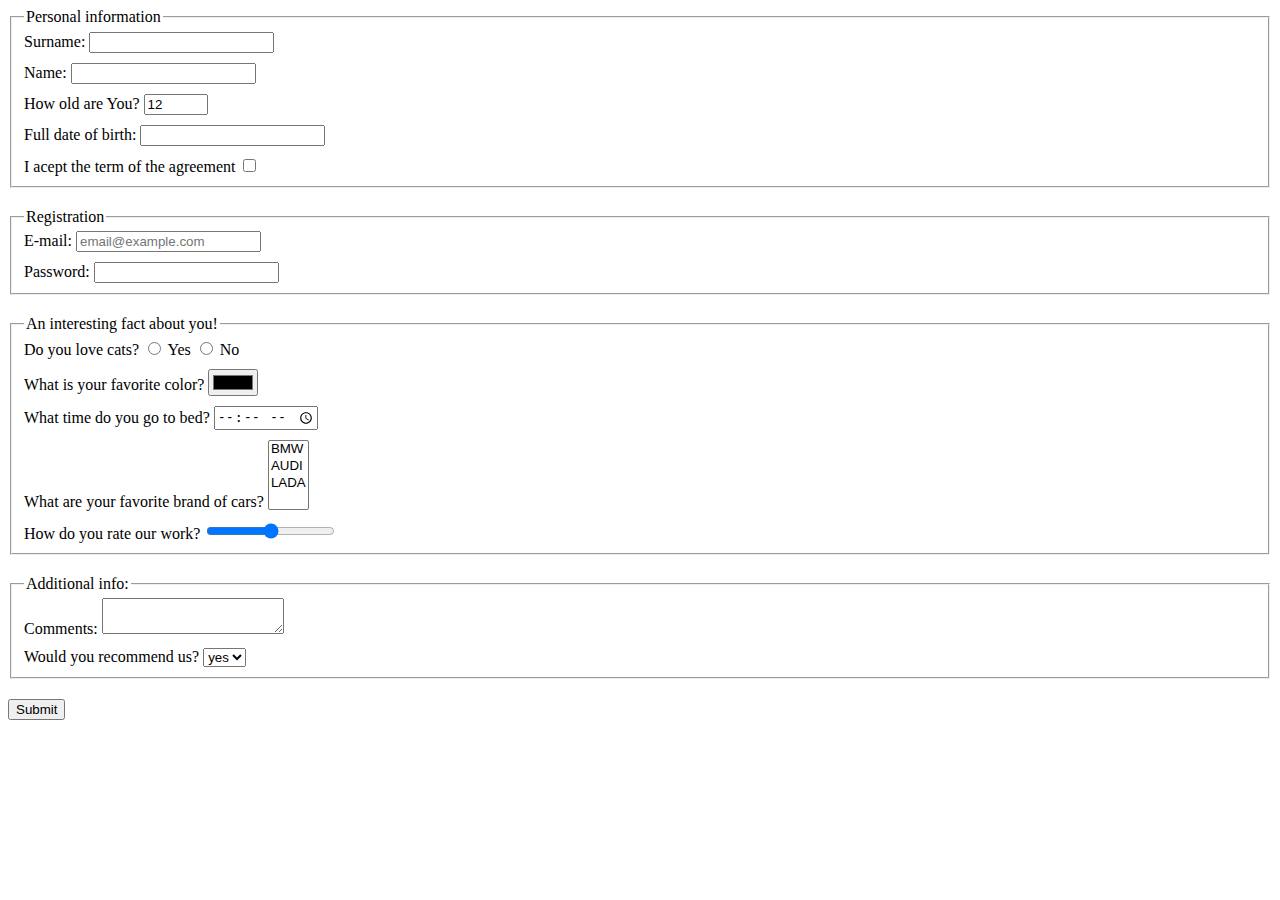
<file: index.html>
<!doctype html><html lang="en"><head><meta charset="UTF-8"><meta name="viewport" content="width=device-width, user-scalable=no, initial-scale=1.0, maximum-scale=1.0, minimum-scale=1.0"><meta http-equiv="X-UA-Compatible" content="ie=edge"><title>HTML Form</title><link rel="stylesheet" href="style.2a04ae63.css"></head><body> <form action="https://mate-academy-form-lesson.herokuapp.com/create-application" method="post"> <fieldset class="form-legend"> <legend>Personal information</legend> <label class="form-field"> Surname: <input type="text" name="Surname" autocomplete="off" required class="field"> </label> <label class="form-field"> Name: <input type="text" name="name" autocomplete="off" required class="field"> </label> <label class="form-field"> How old are You? <input type="number" name="age" min="1" max="100" value="12" autocomplete="off" class="field"> </label> <label class="form-field"> Full date of birth: <input type="data" name="Data" autocomplete="off" required class="field"> </label> <label class="form-field"> I acept the term of the agreement <input type="checkbox" name="I acept the term of the agreement" autocomplete="off" required> </label> </fieldset> <fieldset class="form-legend"> <legend>Registration</legend> <label class="form-field"> E-mail: <input type="email" name="email" required placeholder="email@example.com" autocomplete="off"> </label> <label class="form-field"> Password: <input type="password" name="password" minlength="5" maxlength="32" required autocomplete="off" class="field"> </label> </fieldset> <fieldset class="form-legend"> <legend>An interesting fact about you!</legend> <div class="form-field"> Do you love cats? <label> <input type="radio" name="cats" autocomplete="off" class="field"> Yes </label> <label> <input type="radio" name="cats" autocomplete="off" class="field"> No </label> </div> <label class="form-field"> What is your favorite color? <input type="color" value="black" autocomplete="off" class="field"> </label> <label class="form-field"> What time do you go to bed? <input type="time" autocomplete="off" class="field"> </label> <label class="form-field"> What are your favorite brand of cars? <select name="text" required multiple> <option value="BMW">BMW</option> <option value="AUDI">AUDI</option> <option value="LADA">LADA</option> autocomplete="off" </select> </label> <label class="form-field"> How do you rate our work? <input type="range" name="range" min="0" max="10" autocomplete="off"> </label> </fieldset> <fieldset class="form-legend"> <legend>Additional info:</legend> <label class="form-field"> Comments: <textarea name="comments" rows="2" cols="20"></textarea> </label> <label class="form-field"> Would you recommend us? <select name="text" required> <option value="yes">yes</option> <option value="no">no</option> </select> </label> </fieldset> <button type="submit">Submit</button> </form> <script type="text/javascript" src="main.e97352c4.js"></script> </body></html>
</file>
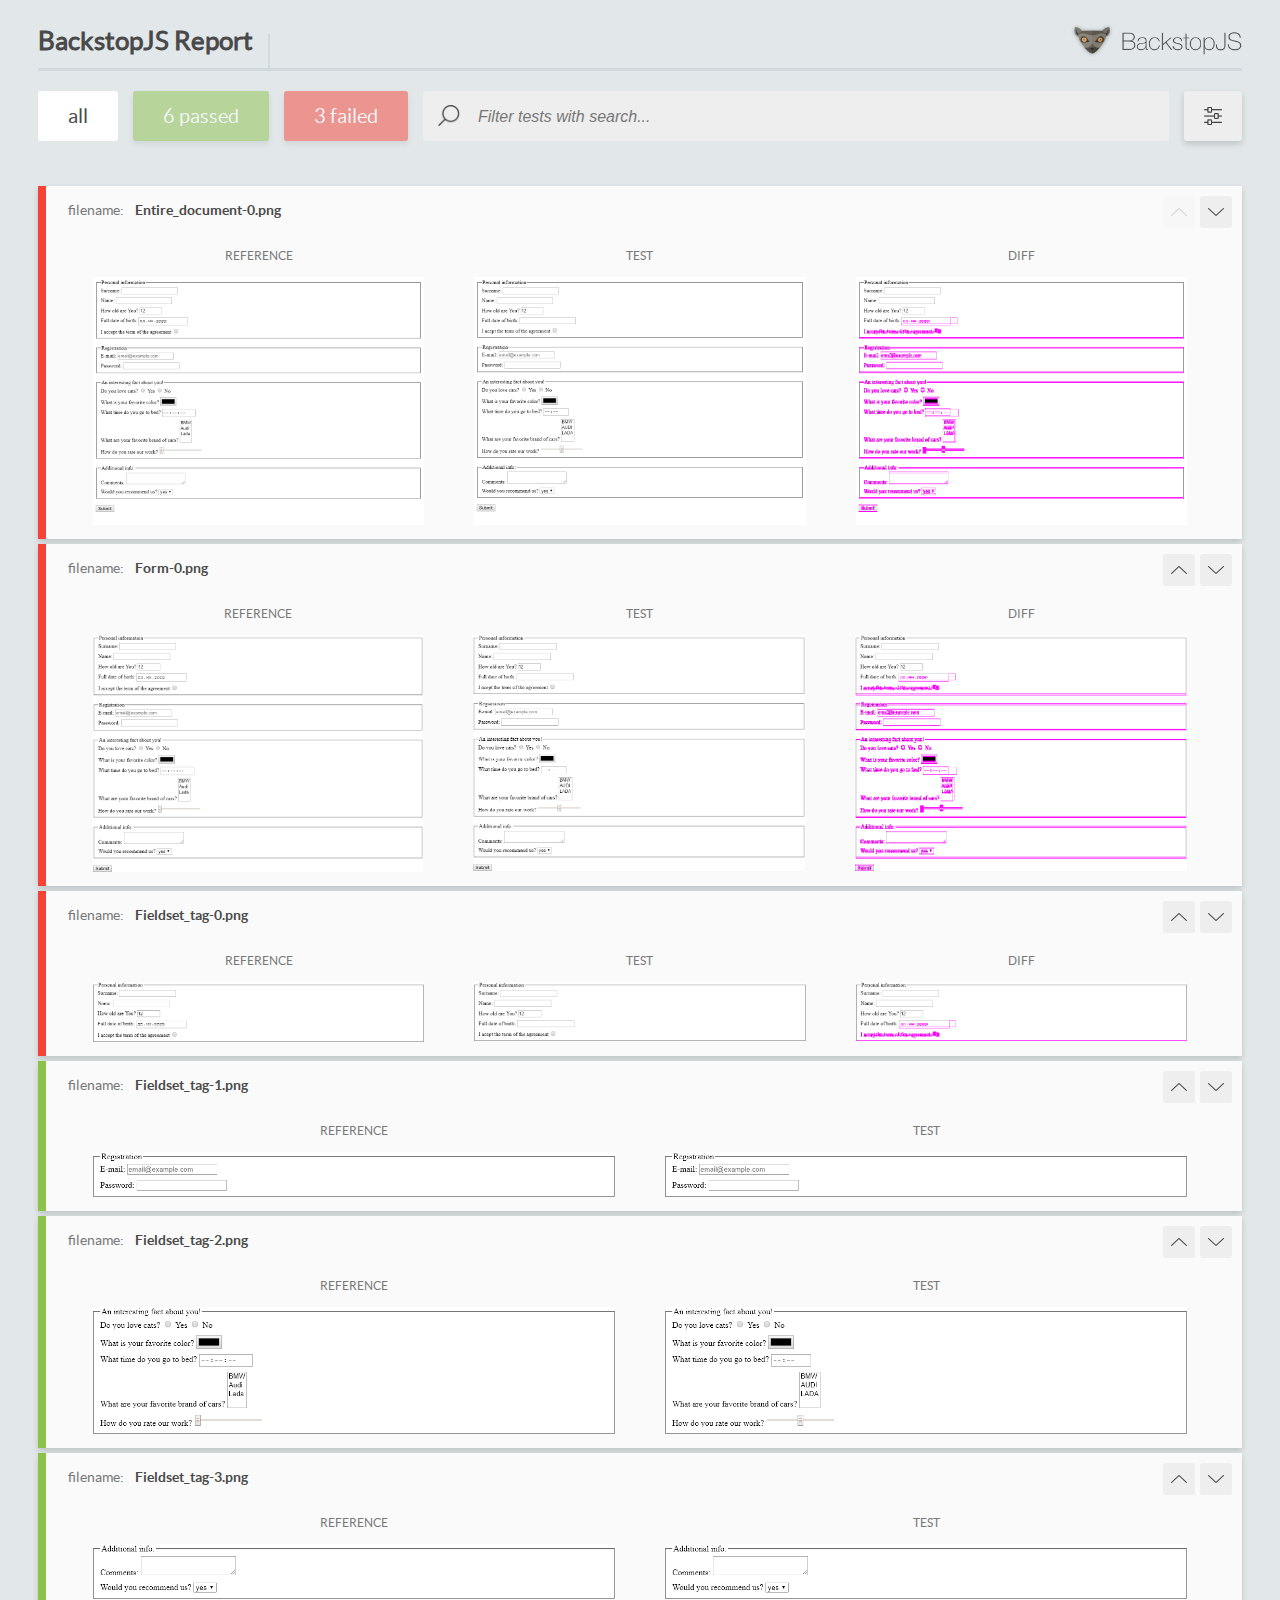
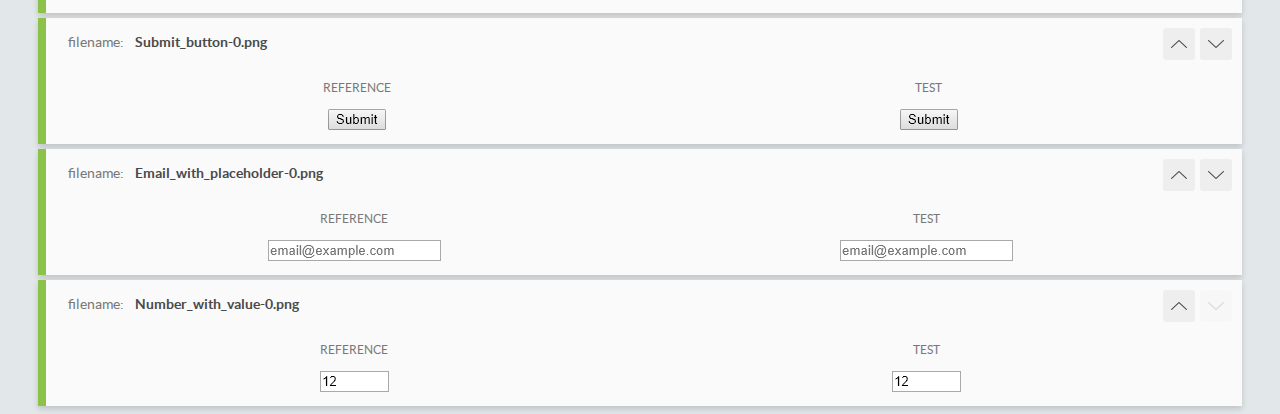
<file: report/html_report/index.html>
<!DOCTYPE html>
<html>
  <head>
    <meta charset="utf-8">
    <title>BackstopJS Report</title>

    <style>
      @font-face {
          font-family: 'latoregular';
          src: url('./assets/fonts/lato-regular-webfont.woff2') format('woff2'),
              url('./assets/fonts/lato-regular-webfont.woff') format('woff');
          font-weight: 400;
          font-style: normal;
      }
      @font-face {
          font-family: 'latobold';
          src: url('./assets/fonts/lato-bold-webfont.woff2') format('woff2'),
              url('./assets/fonts/lato-bold-webfont.woff') format('woff');
          font-weight: 700;
          font-style: normal;
      }

      .ReactModal__Body--open {
          overflow: hidden;
      }
      .ReactModal__Body--open .header {
        display: none;
      }

    </style>
  </head>
  <body style="background-color: #E2E7EA">
    <div id="root">

    </div>
    <script type="text/javascript">
      function report (report) { // eslint-disable-line no-unused-vars
        window.tests = report;
      }
    </script>
    <script type="text/javascript" src="config.js"></script>
    <script type="text/javascript" src="index_bundle.js"></script>
  </body>
</html>
</file>
<file: style.2a04ae63.css>
.form-field:not(:last-child){display:block;margin-bottom:10px}.form-legend{margin-bottom:20px}
/*# sourceMappingURL=style.2a04ae63.css.map */
</file>
